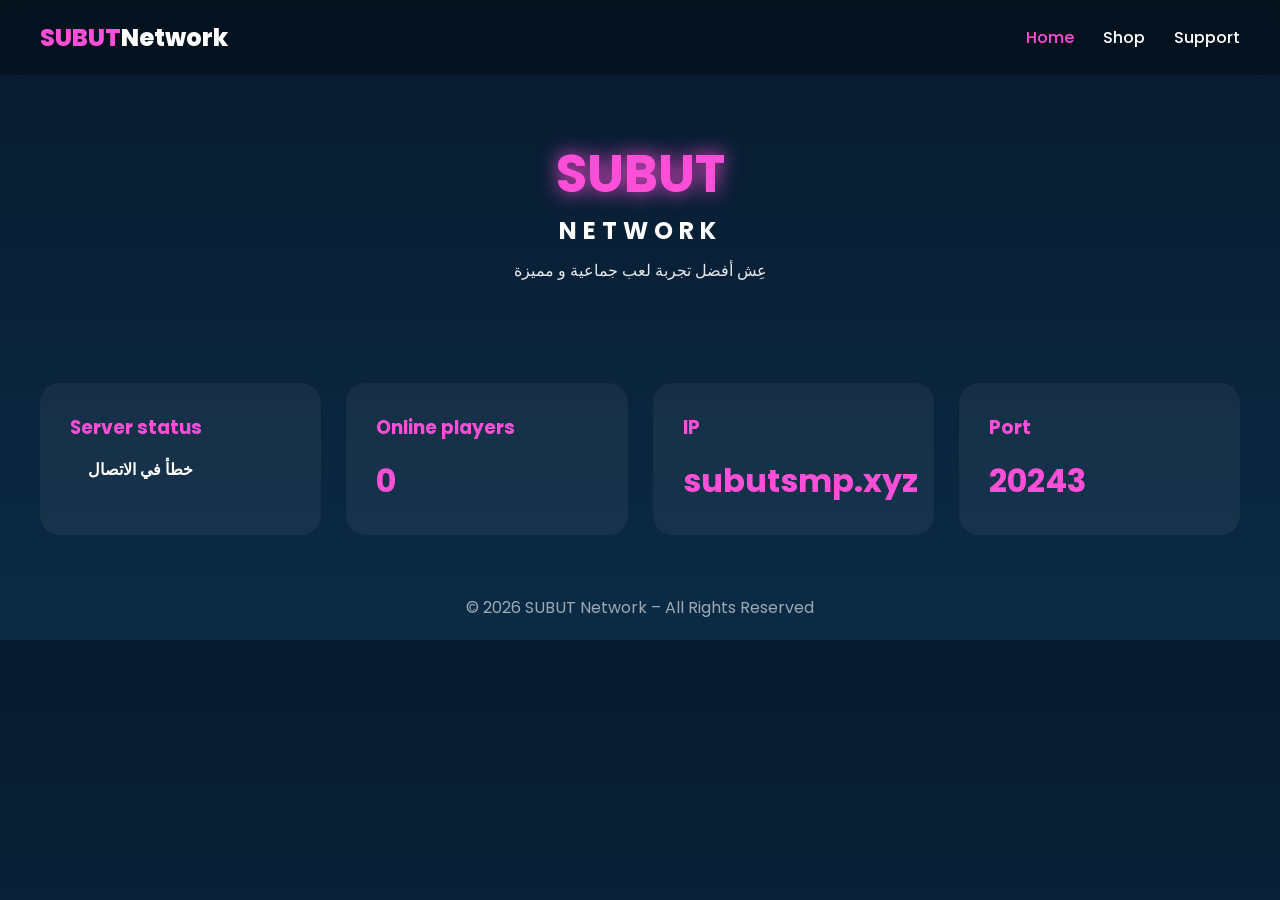
<file: index.html>
<!DOCTYPE html>
<html lang="en">
<head>
<meta charset="UTF-8">
<meta name="viewport" content="width=device-width, initial-scale=1.0">
<title>SUBUT Network</title>

<link href="https://fonts.googleapis.com/css2?family=Poppins:wght@400;600;700;800&display=swap" rel="stylesheet">
<link rel="stylesheet" href="style.css">
</head>
<body>

<header class="navbar">
  <div class="logo">SUBUT<span>Network</span></div>
  <nav>
    <a class="active" href="index.html">Home</a>
    <a href="shop.html">Shop</a>
    <a href="support.html">Support</a>
  </nav>
</header>

<section class="hero">
  <h1 class="neon">SUBUT</h1>
  <h2>NETWORK</h2>
  <p>عِش أفضل تجربة لعب جماعية و مميزة</p>
</section>

<section class="cards">

  <div class="card">
    <h3>Server status</h3>
    <span id="status" class="status online">Online</span>
  </div>

  <div class="card">
    <h3>Online players</h3>
    <span class="big" id="players">Loading...</span>
  </div>

  <div class="card">
    <h3>IP</h3>
    <span class="big">subutsmp.xyz</span>
  </div>

  <div class="card">
    <h3>Port</h3>
    <span class="big">20243</span>
  </div>

</section>
<footer>
© 2026 SUBUT Network – All Rights Reserved
</footer>

<script src="script.js"></script>
</body>
</html>
</file>
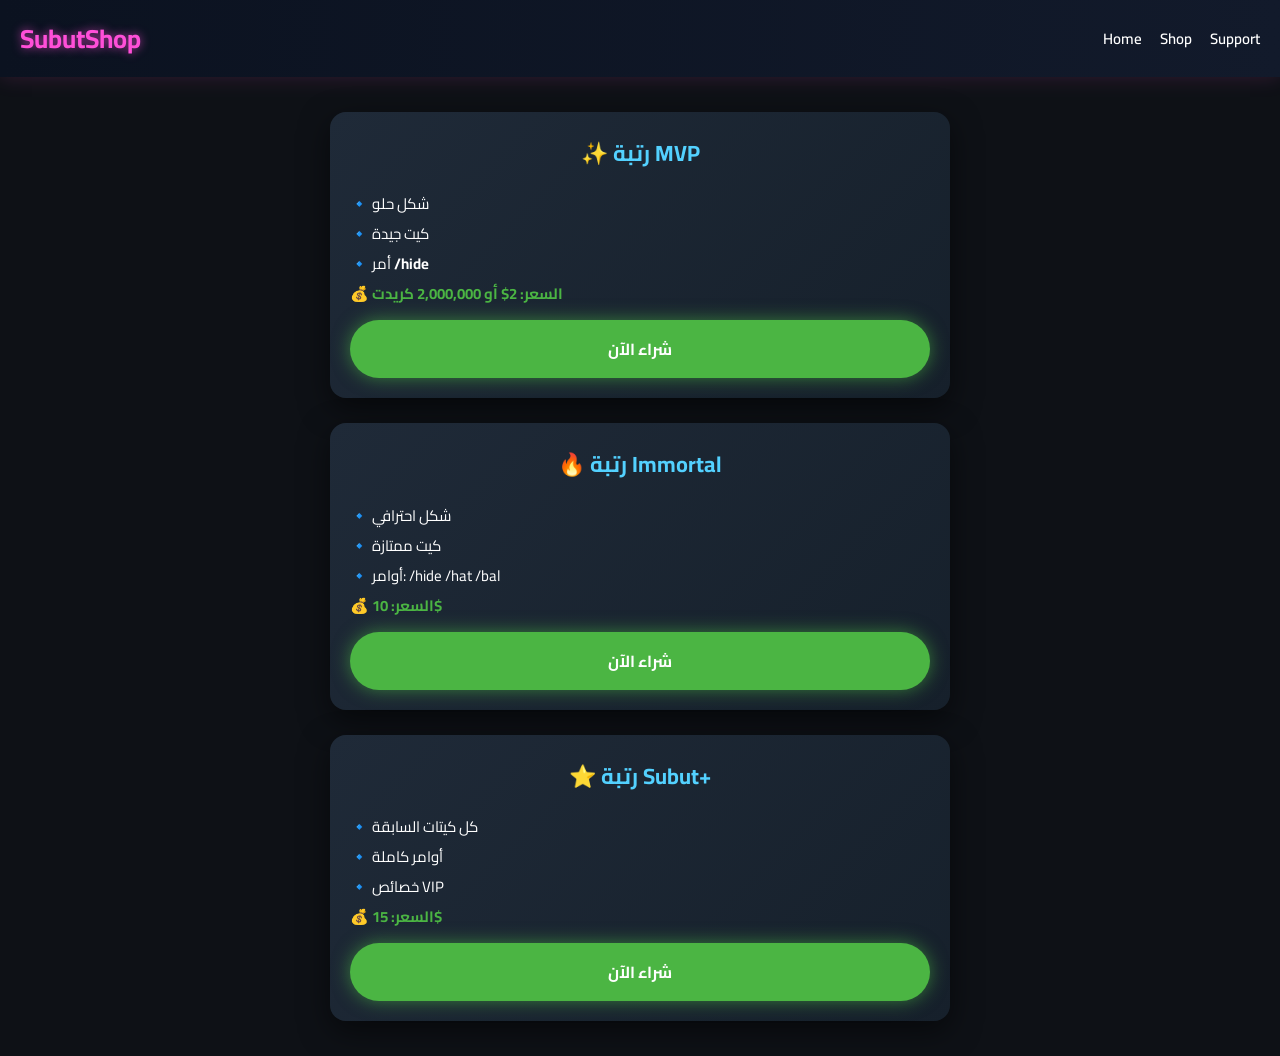
<file: shop.html>
<!DOCTYPE html>
<html lang="ar">
<head>
<meta charset="UTF-8">
<meta name="viewport" content="width=device-width, initial-scale=1">
<title>SubutShop</title>

<!-- Google Fonts -->
<link href="https://fonts.googleapis.com/css2?family=Poppins:wght@400;600;700&family=Cairo:wght@400;600;700&display=swap" rel="stylesheet">

<style>
:root{
  --main:#ff4fd8;
  --bg:#0e1116;
  --card1:#1f2a38;
  --card2:#16202b;
  --green:#4bb543;
}
*{
  box-sizing:border-box;
}

body{
  margin:0;
  font-family:"Cairo","Poppins",sans-serif;
  background:var(--bg);
  color:#fff;
}

/* ===== NAVBAR ===== */
.navbar{
  width:100%;
  background:linear-gradient(90deg,#0b1220,#121a2b);
  padding:14px 20px;
  display:flex;
  align-items:center;
  justify-content:space-between;
  flex-wrap:wrap;
  gap:10px;
  box-shadow:0 0 20px rgba(255,79,216,.15);
}

.logo{
  font-size:26px;
  font-weight:700;
  color:var(--main);
  text-shadow:0 0 10px rgba(255,79,216,.7);
}

.nav-links{
  display:flex;
  gap:18px;
}

.nav-links a{
  text-decoration:none;
  color:#fff;
  font-weight:600;
  font-size:15px;
  transition:.3s;
}
.nav-links a:hover{
  color:var(--main);
}

/* ===== CONTAINER ===== */
.container{
  width:100%;
  max-width:500px;
  padding:0 15px;
  margin:35px auto;
  display:flex;
  flex-direction:column;
  gap:25px;
}
/* ===== RANK BOX ===== */
.rank-box{
  background:linear-gradient(135deg,var(--card1),var(--card2));
  border-radius:16px;
  padding:20px;
  box-shadow:0 10px 30px rgba(0,0,0,.5);
  animation:fadeIn .7s ease;
}

.rank-box h2{
  margin-top:0;
  text-align:center;
  font-size:20px;
  color:#53d1ff;
}

.rank-box p{
  font-size:14px;
  margin:6px 0;
  line-height:1.6;
}

/* ===== BUY BUTTON ===== */
.btn-buy{
  width:100%;
  margin-top:14px;
  padding:14px;
  background:var(--green);
  border:none;
  border-radius:35px;
  color:#fff;
  font-size:16px;
  font-weight:700;
  text-decoration:none;
  display:block;
  text-align:center;
  box-shadow:0 0 18px rgba(75,181,67,.6);
  transition:.3s;
}
.btn-buy:hover{
  background:#39a830;
  transform:scale(1.05);
}

/* ===== ANIMATION ===== */
@keyframes fadeIn{
  from{opacity:0;transform:translateY(15px);}
  to{opacity:1;transform:translateY(0);}
}

/* ===== RESPONSIVE ===== */
@media (max-width:600px){
  .navbar{
    flex-direction:column;
    text-align:center;
  }
  .logo{
    font-size:24px;
  }
  .nav-links{
    justify-content:center;
  }
}

@media (min-width:900px){
  .container{
    max-width:650px;
  }
  .rank-box h2{
    font-size:22px;
  }
  .rank-box p{
    font-size:15px;
  }
}
</style>
</head>

<body>

<!-- ===== NAVBAR ===== -->
<div class="navbar">
  <div class="logo">SubutShop</div>

  <div class="nav-links">
    <a href="index.html">Home</a>
    <a href="shop.html">Shop</a>
    <a href="support.html">Support</a>
  </div>
</div>
<!-- ===== SHOP ===== -->
<div class="container">

  <div class="rank-box">
    <h2>✨ رتبة MVP</h2>
    <p>🔹 شكل حلو</p>
    <p>🔹 كيت جيدة</p>
    <p>🔹 أمر <b>/hide</b></p>
    <p style="color:#4bb543;font-weight:700;">💰 السعر: 2$ أو 2,000,000 كريدت</p>
    <a href="https://discord.gg/subut" target="_blank" class="btn-buy">شراء الآن</a>
  </div>

  <div class="rank-box">
    <h2>🔥 رتبة Immortal</h2>
    <p>🔹 شكل احترافي</p>
    <p>🔹 كيت ممتازة</p>
    <p>🔹 أوامر: /hide /hat /bal</p>
    <p style="color:#4bb543;font-weight:700;">💰 السعر: 10$</p>
    <a href="https://discord.gg/subut" target="_blank" class="btn-buy">شراء الآن</a>
  </div>

  <div class="rank-box">
    <h2>⭐ رتبة Subut+</h2>
    <p>🔹 كل كيتات السابقة</p>
    <p>🔹 أوامر كاملة</p>
    <p>🔹 خصائص VIP</p>
    <p style="color:#4bb543;font-weight:700;">💰 السعر: 15$</p>
    <a href="https://discord.gg/subut" target="_blank" class="btn-buy">شراء الآن</a>
  </div>

</div>

</body>
</html>
</file>
<file: style.css>
*{
margin:0;
padding:0;
box-sizing:border-box;
font-family:'Poppins',sans-serif;
}

body{
background:linear-gradient(180deg,#071a2d,#0b2b46);
color:#fff;
}

.navbar{
display:flex;
justify-content:space-between;
align-items:center;
padding:20px 40px;
background:rgba(0,0,0,.3);
backdrop-filter:blur(10px);
}

.logo{
font-size:24px;
font-weight:800;
color:#ff4fd8;
}

.logo span{color:white;}

nav a{
margin-left:25px;
color:white;
text-decoration:none;
font-weight:500;
}

nav a.active, nav a:hover{
color:#ff4fd8;
}

.hero{
text-align:center;
margin:60px 0;
}

.neon{
font-size:52px;
color:#ff4fd8;
text-shadow:0 0 20px #ff4fd8;
}
.hero h2{letter-spacing:6px;}
.hero p{margin-top:10px;opacity:.9;}

.cards{
display:grid;
grid-template-columns:repeat(auto-fit,minmax(260px,1fr));
gap:25px;
padding:40px;
}

.card{
background:rgba(255,255,255,.05);
border-radius:20px;
padding:30px;
}

.card h3{
color:#ff4fd8;
margin-bottom:15px;
}

.big{
font-size:32px;
font-weight:700;
color:#ff4fd8;
}

.status{
padding:8px 18px;
border-radius:20px;
font-weight:600;
}

.online{
background:#19c37d;
color:black;
}

.shop, .support{
text-align:center;
padding:60px 20px;
}

.rank-cards{
display:flex;
flex-wrap:wrap;
gap:30px;
justify-content:center;
margin-top:40px;
}
rank{
background:rgba(255,255,255,.05);
padding:30px;
border-radius:20px;
width:260px;
}

.best{
border:2px solid #ff4fd8;
}

.rank span{
display:block;
margin:15px 0;
font-size:22px;
color:#ff4fd8;
}

button, .discord{
padding:12px 30px;
border:none;
border-radius:30px;
background:#ff4fd8;
color:black;
cursor:pointer;
text-decoration:none;
font-weight:600;
}

footer{
text-align:center;
padding:20px;
opacity:.6;
}
</file>
